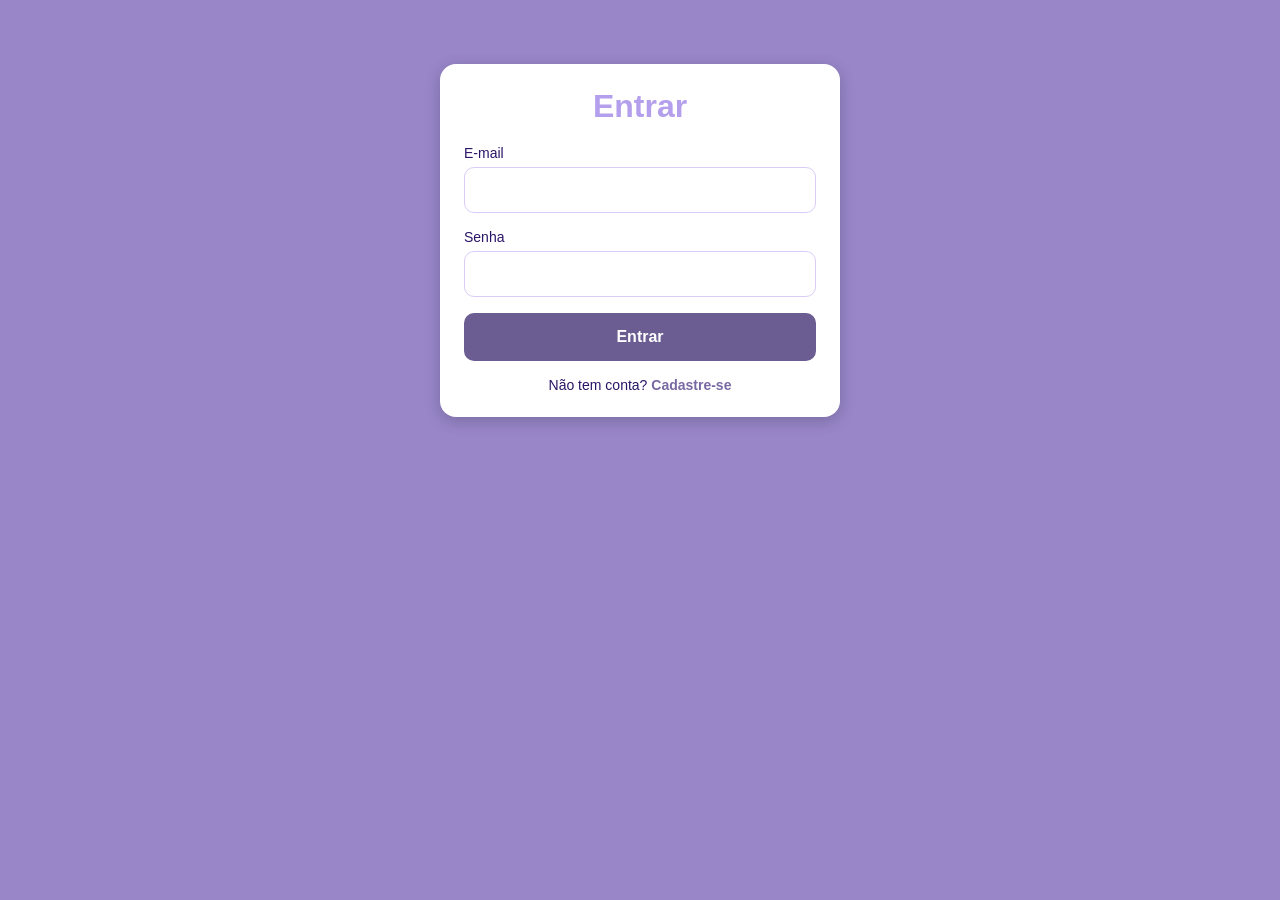
<file: www/index.html>
<!DOCTYPE html>
<html lang="pt-BR">
<head>
  <meta charset="utf-8">
  <meta name="viewport" content="width=device-width, initial-scale=1">
  <link rel="stylesheet" href="css/style.css">
  <title>Login</title>
</head>
<body>
  <div class="caixa">
    <h1>Entrar</h1>

    <label>E-mail</label>
    <input type="email" placeholder="">

    <label>Senha</label>
    <input type="password" placeholder="">

    <a class="botao" href="home.html">Entrar</a>

    <p class="link">Não tem conta? <a href="cadastro.html">Cadastre-se</a></p>
  </div>
</body>
</html>
</file>
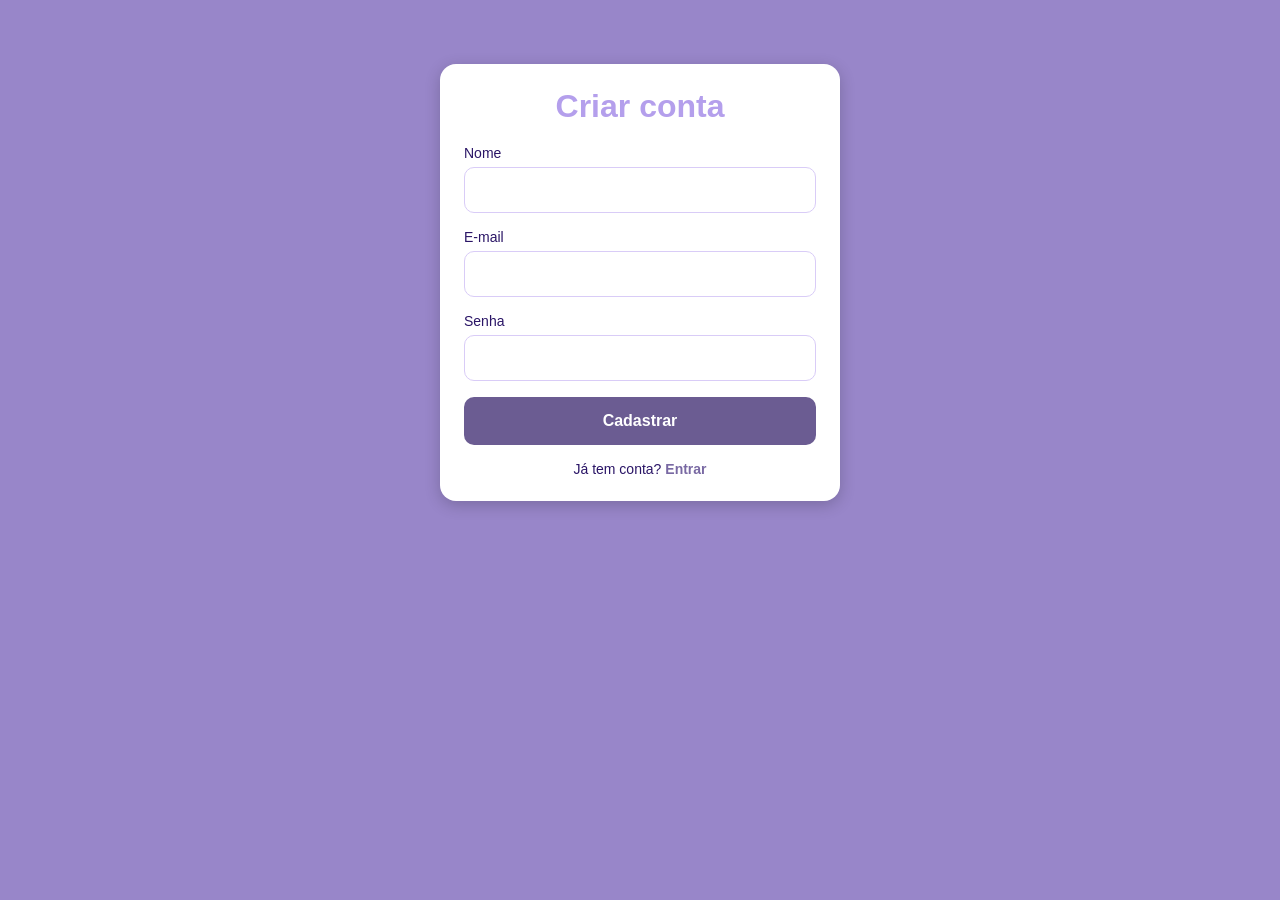
<file: www/cadastro.html>
<!DOCTYPE html>
<html lang="pt-BR">
<head>
  <meta charset="utf-8">
  <meta name="viewport" content="width=device-width, initial-scale=1">
  <link rel="stylesheet" href="css/style.css">
  <title>Cadastro</title>
</head>  
<body>
  <div class="caixa">
    <h1>Criar conta</h1>

    <label>Nome</label>
    <input type="text" placeholder="">

    <label>E-mail</label>
    <input type="email" placeholder="">

    <label>Senha</label>
    <input type="password" placeholder="">

    <a class="botao" href="home.html">Cadastrar</a>

    <p class="link">Já tem conta? <a href="index.html">Entrar</a></p>
  </div>
</body>
</html>
</file>
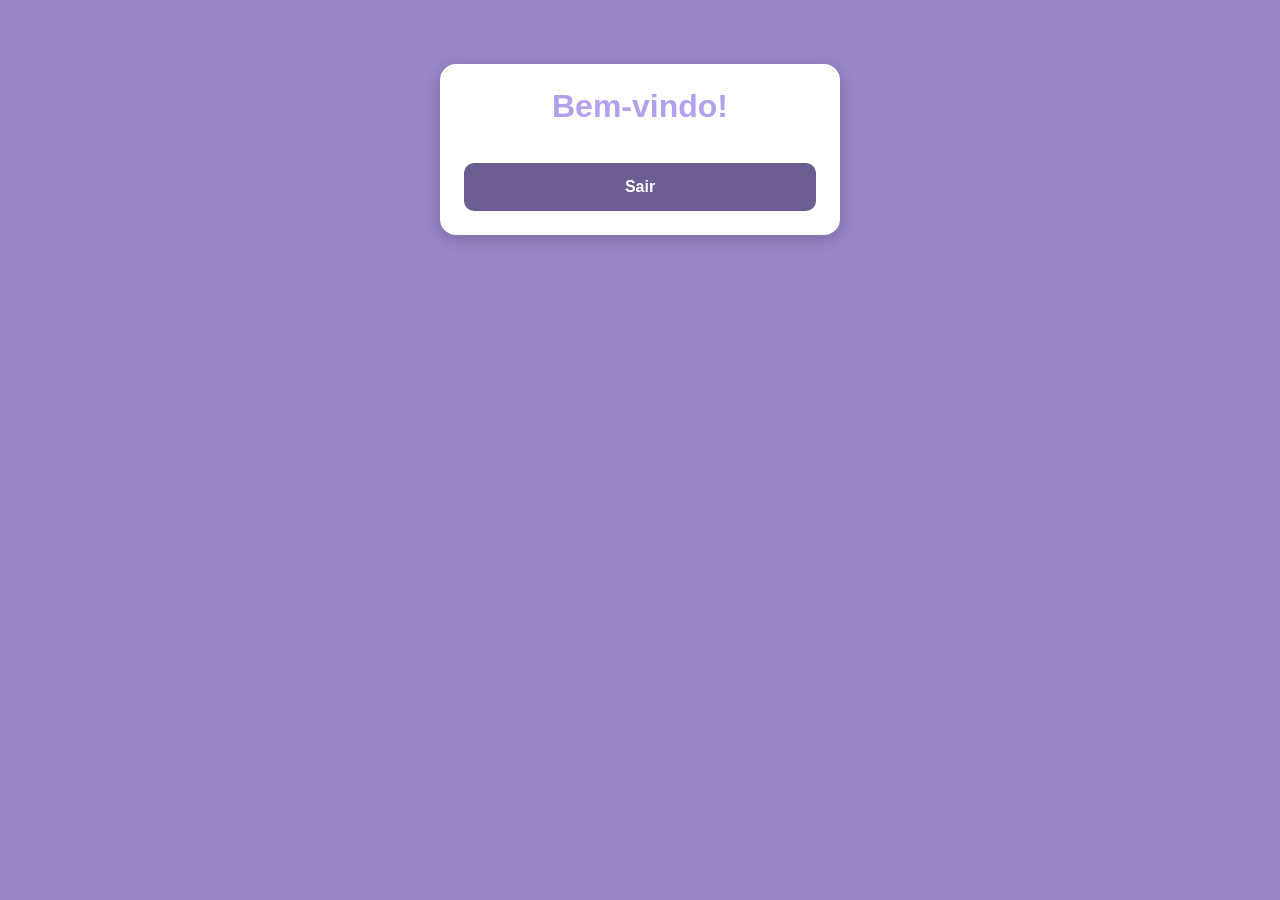
<file: www/home.html>
<!DOCTYPE html>
<html lang="pt-BR">
<head>
  <meta charset="utf-8">
  <meta name="viewport" content="width=device-width, initial-scale=1">
  <link rel="stylesheet" href="css/style.css">
  <title>Home</title>
</head>
<body>
  <div class="caixa">
    <h1>Bem-vindo!</h1>

    <br>
    <a class="botao" href="index.html">Sair</a>
  </div>
</body>
</html>
</file>
<file: www/css/style.css>
* { box-sizing: border-box; margin: 0; padding: 0; }

body {
  font-family: Arial, sans-serif;
  background: #9886c9;
  color: #2a1566;
  padding: 24px;
  min-height: 100vh;
}

.caixa {
  max-width: 400px;
  margin: 40px auto;
  background: #fff;
  padding: 24px;
  border-radius: 16px;
  box-shadow: 0 4px 16px rgba(0, 0, 0, 0.2);
}

h1 { color: #b49fec; margin-bottom: 20px; text-align: center; }

label { display: block; margin-bottom: 6px; font-size: 14px; }

input {
  width: 100%;
  height: 46px;
  padding: 0 12px;
  margin-bottom: 16px;
  border: 1px solid #d9ccf7;
  border-radius: 10px;
  font-size: 16px;
}

.botao {
  display: block;
  width: 100%;
  height: 48px;
  line-height: 48px;
  background: #6b5c92;
  color: #fff;
  text-align: center;
  text-decoration: none;
  border-radius: 10px;
  font-weight: bold;
}

.link { text-align: center; margin-top: 16px; font-size: 14px; }
.link a { color: #7969a3; font-weight: bold; text-decoration: none; }

.texto { text-align: center; margin-bottom: 24px; }
</file>
